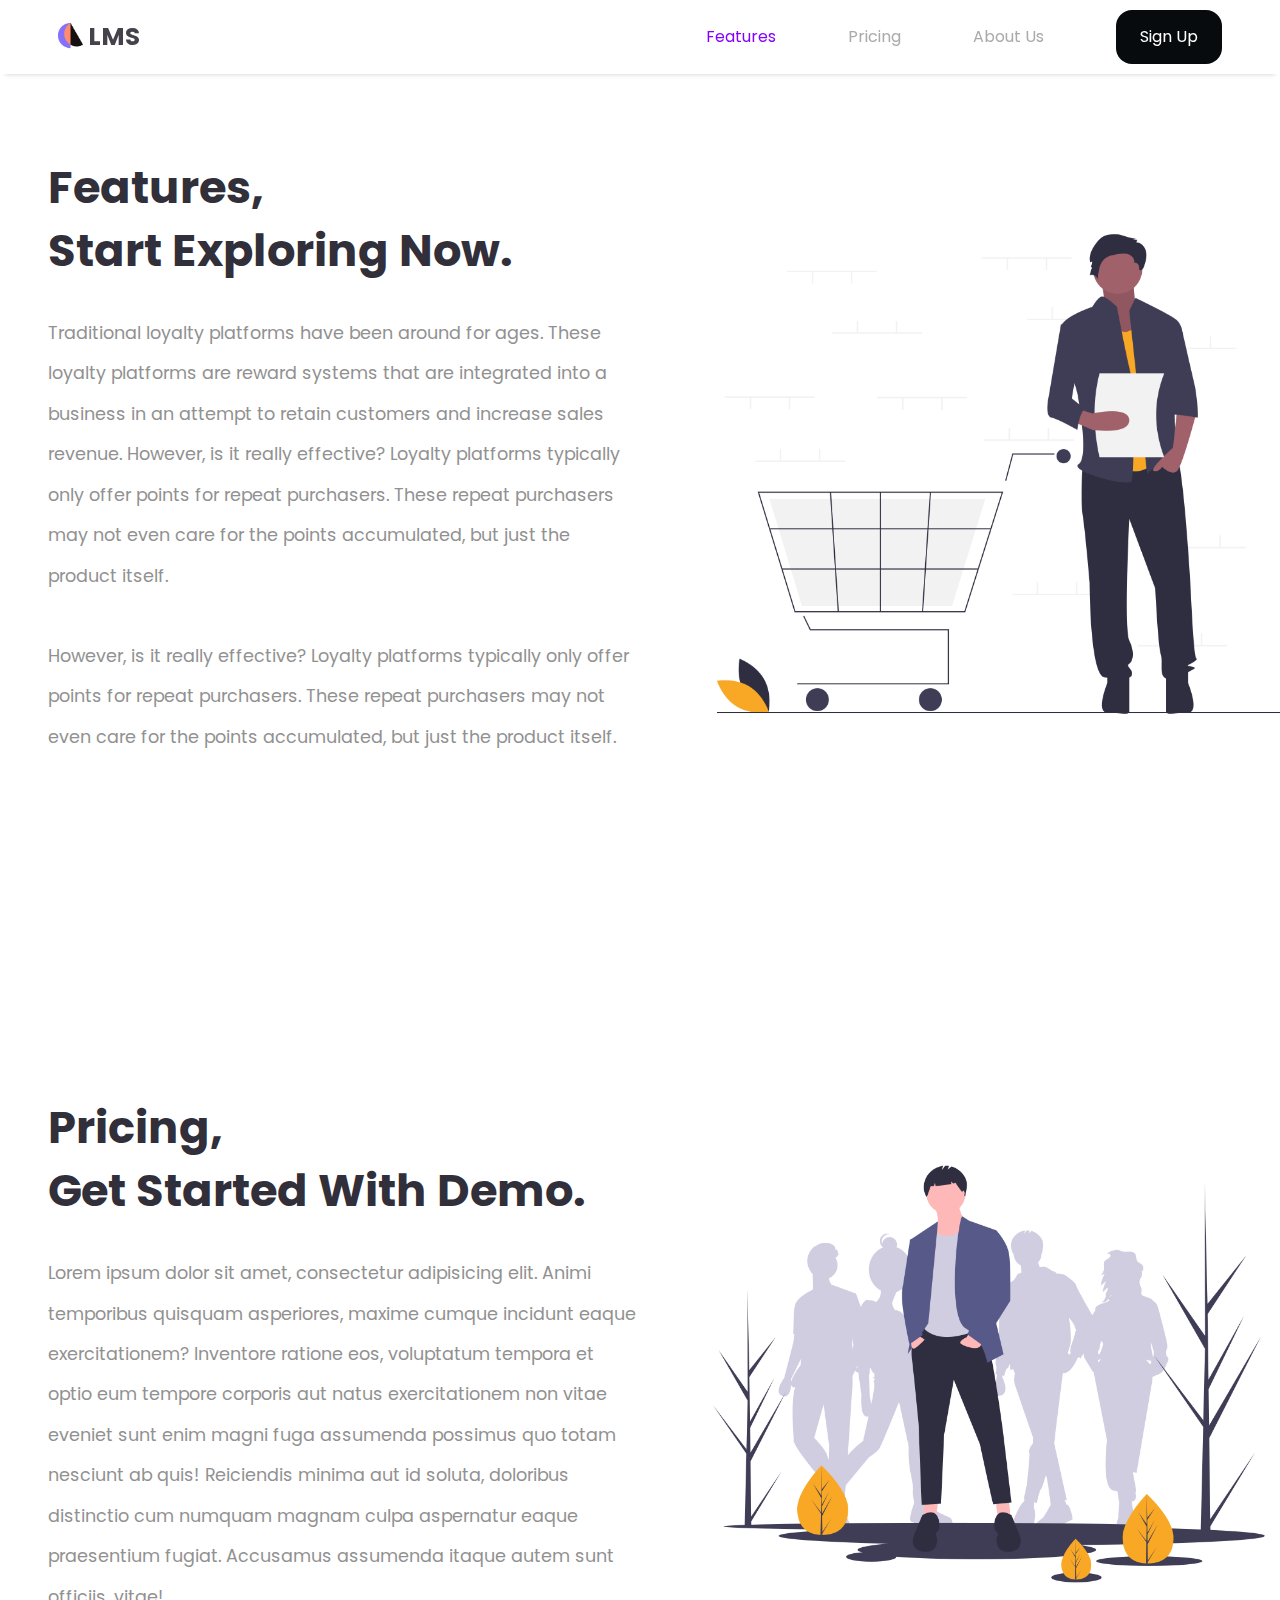
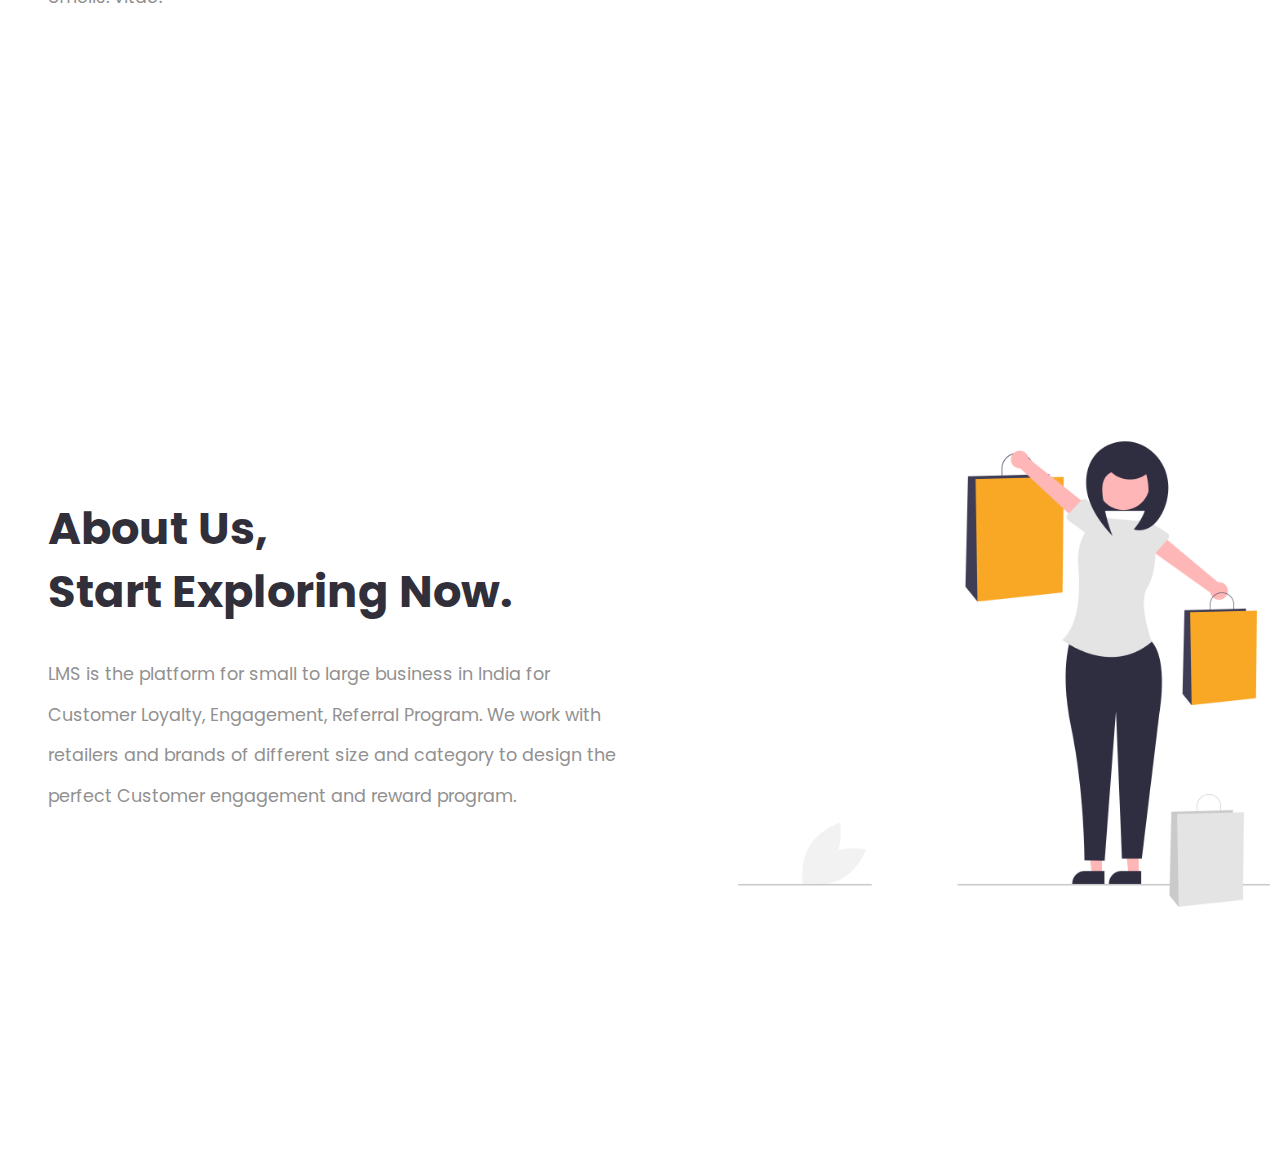
<file: App/index.html>
<!DOCTYPE html>
<html lang="en">

<head>
    <meta charset="UTF-8" />
    <meta http-equiv="X-UA-Compatible" content="IE=edge" />
    <meta name="viewport" content="width=device-width, initial-scale=1.0" />
    <title>LMS</title>
    <link rel="stylesheet" href="./style/index.css" />
</head>

<body>
    <main>
        <div class="big-wrapper">
            <header>
                <div class="container">
                    <div class="logo">
                        <img src="./img/company_logo.png" alt="Logo" />
                        <h1>LMS</h1>
                    </div>

                    <div class="links">
                        <ul class="navlinks">
                            <li class="active"><a href="#features" onclick="toggleOverlay()">Features</a></li>
                            <li><a href="#pricing" onclick="toggleOverlay()">Pricing</a></li>
                            <li><a href="#aboutUs" onclick="toggleOverlay()">About Us</a></li>
                            <li><a href="./login_register.html" class="btn">Sign up</a></li>
                        </ul>
                    </div>

                    <div class="overlay"></div>

                    <div class="hamburger-menu">
                        <div class="bar" onclick="toggleAnimation()"></div>
                    </div>
                </div>
            </header>

            <div class="showcase-area" id="features">
                <div class="container">
                    <div class="left">
                        <div class="big-title">
                            <h1>Features,</h1>
                            <h1>Start Exploring now.</h1>
                        </div>
                        <p class="text">
                            Traditional loyalty platforms have been around for ages. These loyalty platforms are reward
                            systems that are integrated into a business in an attempt to retain customers and increase
                            sales revenue. However, is it really effective? Loyalty platforms typically only offer
                            points for repeat
                            purchasers. These repeat purchasers may not even care for the points accumulated, but just
                            the product itself.
                        </p>
                        <p class="text">
                            However, is it really effective? Loyalty platforms typically only offer points for repeat
                            purchasers. These repeat purchasers may not even care for the points accumulated, but just
                            the product itself.
                        </p>

                    </div>

                    <div class="right">
                        <img src="./img/index/image1.png" alt="Image" class="image" />
                    </div>
                </div>
            </div>


            <div class="showcase-area" id="pricing">
                <div class="container">
                    <div class="left">
                        <div class="big-title">
                            <h1>Pricing,</h1>
                            <h1>Get started with demo.</h1>
                        </div>
                        <p class="text">
                            Lorem ipsum dolor sit amet, consectetur adipisicing elit. Animi temporibus quisquam
                            asperiores, maxime
                            cumque incidunt eaque exercitationem? Inventore ratione eos, voluptatum tempora et optio eum
                            tempore
                            corporis aut natus exercitationem non vitae eveniet sunt enim magni fuga assumenda possimus
                            quo totam
                            nesciunt ab quis! Reiciendis minima aut id soluta, doloribus distinctio cum numquam magnam
                            culpa
                            aspernatur eaque praesentium fugiat. Accusamus assumenda itaque autem sunt officiis.
                            vitae!
                        </p>

                    </div>

                    <div class="right">
                        <img src="./img/index/image2.png" alt="Image" class="image" />
                    </div>
                </div>
            </div>

            <div class="showcase-area" id="aboutUs">
                <div class="container">
                    <div class="left">
                        <div class="big-title">
                            <h1>About Us,</h1>
                            <h1>Start Exploring now.</h1>
                        </div>
                        <p class="text">
                            LMS is the platform for small to large business in India for Customer Loyalty,
                            Engagement, Referral Program. We work with retailers and brands of different
                            size and category to design the perfect Customer engagement and reward program.

                            
                        </p>
                        <p class="text">
                            
                        </p>

                    </div>

                    <div class="right">
                        <img src="./img/index/image3.png" alt="Person Image" class="image" />
                    </div>
                </div>
            </div>

            <div class="bottom-area">
                <div class="container">
                </div>
            </div>

        </div>
    </main>

    <!-- <script src="https://kit.fontawesome.com/a81368914c.js"></script> -->
    <script src="script/index.js"></script>
</body>

</html>
</file>
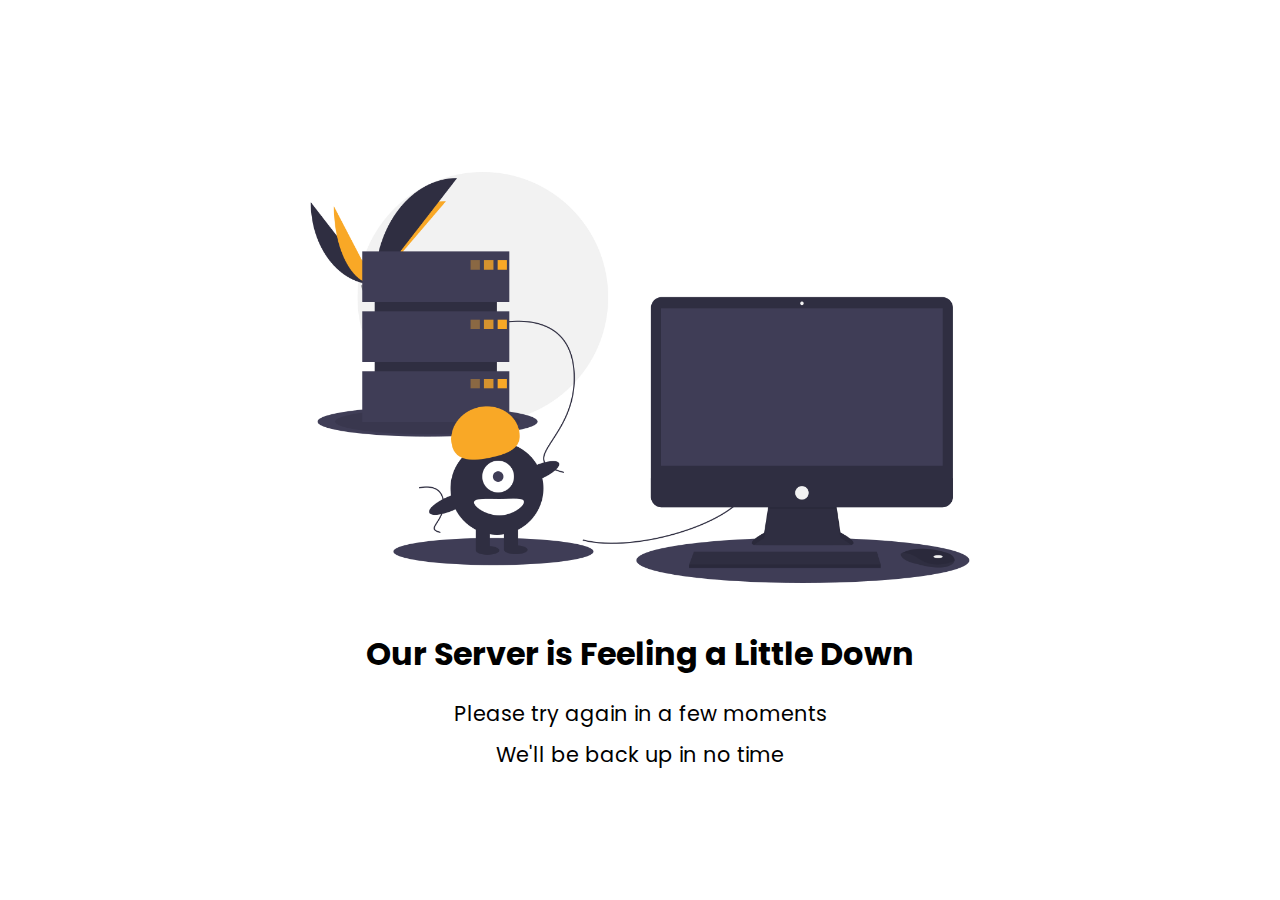
<file: App/server_down.html>
<!DOCTYPE html>
<html lang="en">

<head>
    <meta charset="UTF-8">
    <meta http-equiv="X-UA-Compatible" content="IE=edge">
    <meta name="viewport" content="width=device-width, initial-scale=1.0">
    <link rel="stylesheet" href="./style/server_down.css">
    <title>Server Down</title>
</head>

<body>
    <div class="content">
        <img src="./img/server_down/image1.png" alt="Server Down">
        <h1>Our Server is Feeling a Little Down</h1>
        <p>Please try again in a few moments</p>
        <p>We'll be back up in no time</p>
    </div>

</body>

</html>
</file>
<file: App/style/index.css>
@import url("https://fonts.googleapis.com/css2?family=Poppins:wght@100;200;300;400;500;600;700;800;900&display=swap");

:root {
    --mainColor: #070b0e;
    --hoverColor: #8400ff;
    --backgroundColor: #fff;
    --darkOne: #312f3a;
    --darkTwo: #45424b;
    --lightOne: #919191;
    --lightTwo: #aaa;
}



body {
    animation: fadeInAnimation ease 3s;
}

@keyframes fadeInAnimation {
    0% {
        opacity: 0;
    }

    100% {
        opacity: 1;
    }
}

*,
*::before,
*::after {
    padding: 0;
    margin: 0;
    box-sizing: border-box;
}

* {
    scroll-behavior: smooth !important;

}

body {
    font-family: "Poppins", sans-serif;
}

.stop-scrolling {
    height: 100%;
    overflow: hidden;
}

img {
    width: 100%;
}

a {
    text-decoration: none;
}

.big-wrapper {
    position: relative;
    padding: 1.7rem 0 2rem;
    width: 100%;
    min-height: 100vh;
    overflow: hidden;
    background-color: var(--backgroundColor);
    display: flex;
    flex-direction: column;
    justify-content: space-between;
}

.container {
    position: relative;
    max-width: 90rem;
    width: 100%;
    margin: 0 auto;
    padding: 0 3rem;
    z-index: 10;
}

header {
    position: fixed;
    z-index: 70;
    width: 100%;
    padding: 10px;
    top: 0;
    background-color: #fff;
    box-shadow: 0 5px 5px -5px rgba(0, 0, 0, .2);
}

header .container {
    max-width: 100%;
    margin: 0%;
    display: flex;
    justify-content: space-between;
}

.overlay {
    display: none;
}

.logo {
    display: flex;
    align-items: center;
    cursor: pointer;
}

.logo img {
    width: 30px;
    padding-right: 5px;
}

.logo h1 {
    color: var(--darkTwo);
    font-size: 1.55rem;
    line-height: 1.2;
    font-weight: 700;
}

.links ul {
    display: flex;
    list-style: none;
    align-items: center;
}

.links a {
    color: var(--lightTwo);
    margin-left: 4.5rem;
    display: inline-block;
    transition: 0.3s;
}

.links a:hover {
    color: var(--hoverColor);
    transform: scale(1.05);
}

.btn {
    display: inline-block;
    padding: 0.9rem 1.5rem;
    color: #fff !important;
    background-color: var(--mainColor);
    border-radius: 1rem;
    text-transform: capitalize;
    transition: 0.3s;
}

.btn:hover {
    background-image: linear-gradient(45deg, #c33764, #1d2671);
    transform: scale(1) !important;
}

.hamburger-menu {
    position: relative;
    z-index: 99;
    width: 2rem;
    height: 2rem;
    display: flex;
    align-items: center;
    justify-content: center;
    cursor: pointer;
    display: none;
}

.hamburger-menu .bar {
    position: relative;
    width: 100%;
    height: 3px;
    background-color: var(--darkTwo);
    border-radius: 3px;
    transition: 0.5s;
}

.bar::before,
.bar::after {
    content: "";
    position: absolute;
    width: 100%;
    height: 100%;
    background-color: var(--darkTwo);
    border-radius: 3px;
    transition: 0.5s;
}

.bar::before {
    transform: translateY(-8px);
}

.bar::after {
    transform: translateY(8px);
}

.big-wrapper.active .hamburger-menu .bar {
    background-color: transparent;
}

.big-wrapper.active .bar::before {
    transform: translateY(0) rotate(-45deg);
}

.big-wrapper.active .bar::after {
    transform: translateY(0) rotate(45deg);
}

.showcase-area .container {
    display: grid;
    grid-template-columns: repeat(2, 1fr);
    align-items: center;
    justify-content: center;
    height: 100vh;
}

.big-title {
    font-size: 1.4rem;
    color: var(--darkOne);
    text-transform: capitalize;
    line-height: 1.4;
}

.text {
    color: var(--lightOne);
    font-size: 1.1rem;
    margin: 1.9rem 0 2.5rem;
    max-width: 600px;
    line-height: 2.3;
}

.showcase-area .btn {
    box-shadow: 0 0 40px 2px rgba(0, 0, 0, 0.05);
}

.image {
    width: 123%;
}

.toggle-btn {
    display: inline-block;
    border: none;
    background: var(--darkTwo);
    color: var(--backgroundColor);
    outline: none;
    cursor: pointer;
    height: 39px;
    width: 39px;
    border-radius: 50%;
    font-size: 1.1rem;
    transition: 0.3s;
}

.toggle-btn i {
    line-height: 39px;
}

.toggle-btn:hover {
    background: var(--mainColor);
}


@media screen and (max-width: 870px) {
    .hamburger-menu {
        display: flex;
    }

    .links {
        position: fixed;
        top: 0;
        right: 0;
        max-width: 300px;
        width: 100%;
        height: 100%;
        background-color: var(--mainColor);
        z-index: 95;
        display: flex;
        align-items: center;
        justify-content: center;
        transform: translateX(100%);
        transition: 0.5s;
    }

    .links ul {
        flex-direction: column;
    }

    .links a {
        color: #fff;
        margin-left: 0;
        padding: 2rem 0;
    }

    .links .btn {
        background: none;
    }

    .overlay {
        display: block;
        position: fixed;
        top: 0;
        left: 0;
        right: 0;
        bottom: 0;
        background-color: rgba(0, 0, 0, 0.7);
        opacity: 0;
        pointer-events: none;
        transition: 0.5s;
    }

    .big-wrapper.active .links {
        transform: translateX(0);
        box-shadow: 0 0 50px 2px rgba(0, 0, 0, 0.4);
    }

    .big-wrapper.active .overlay {
        pointer-events: all;
        opacity: 1;
    }

    .showcase-area {
        padding: 2.5rem 0;
        max-width: 700px;
        margin-bottom: 50px;
    }

    .showcase-area .container {
        grid-template-columns: 1fr;
        justify-content: center;
        grid-gap: 2rem;
        margin-top: -20px;
    }

    .big-title {
        margin-top: 40px;
        font-size: 1.1rem;
    }

    .text {
        font-size: 0.95rem;
        margin: 1.4rem 0 1.5rem;
    }

    .image {
        width: 100%;
        transform: none;
    }

    .logo h1 {
        font-size: 1.25rem;
    }

}


@media screen and (max-width: 470px) {
    .container {
        padding: 0 1.5rem;
    }

    .big-title {
        font-size: 0.9rem;
    }

    .text {
        margin: 1.1rem 0 1.5rem;
    }

    .showcase-area .btn {
        font-size: 0.8rem;
    }
}


.navlinks li.active a {
    color: var(--hoverColor);
}
</file>
<file: App/style/server_down.css>
@import url("https://fonts.googleapis.com/css2?family=Poppins:wght@100;200;300;400;500;600;700;800;900&display=swap");


* {
    margin: 0%;
    padding: 0%;
}

body {
    font-family: "Poppins", sans-serif;
}


.content {
    display: flex;
    flex-direction: column;
    align-items: center;
    justify-content: center;
    height: 100vh;
}

img {
    width: 100%;
    min-width: 300px;
    max-width: 800px;
}

h1,
p {
    text-align: center;
}

h1 {
    margin-bottom: 15px;
    font-size: 2rem;
}

p {
    margin: 5px;
    font-size: 1.3rem;
}


@media screen and (max-width: 870px) {
    h1 {
        font-size: 1.8rem;
    }

    p {
        font-size: 1.1rem;
    }
}


@media screen and (max-width: 505px) {
    h1 {
        font-size: 1.5rem;
    }

    p {
        font-size: 0.8rem;
    }
}
</file>
